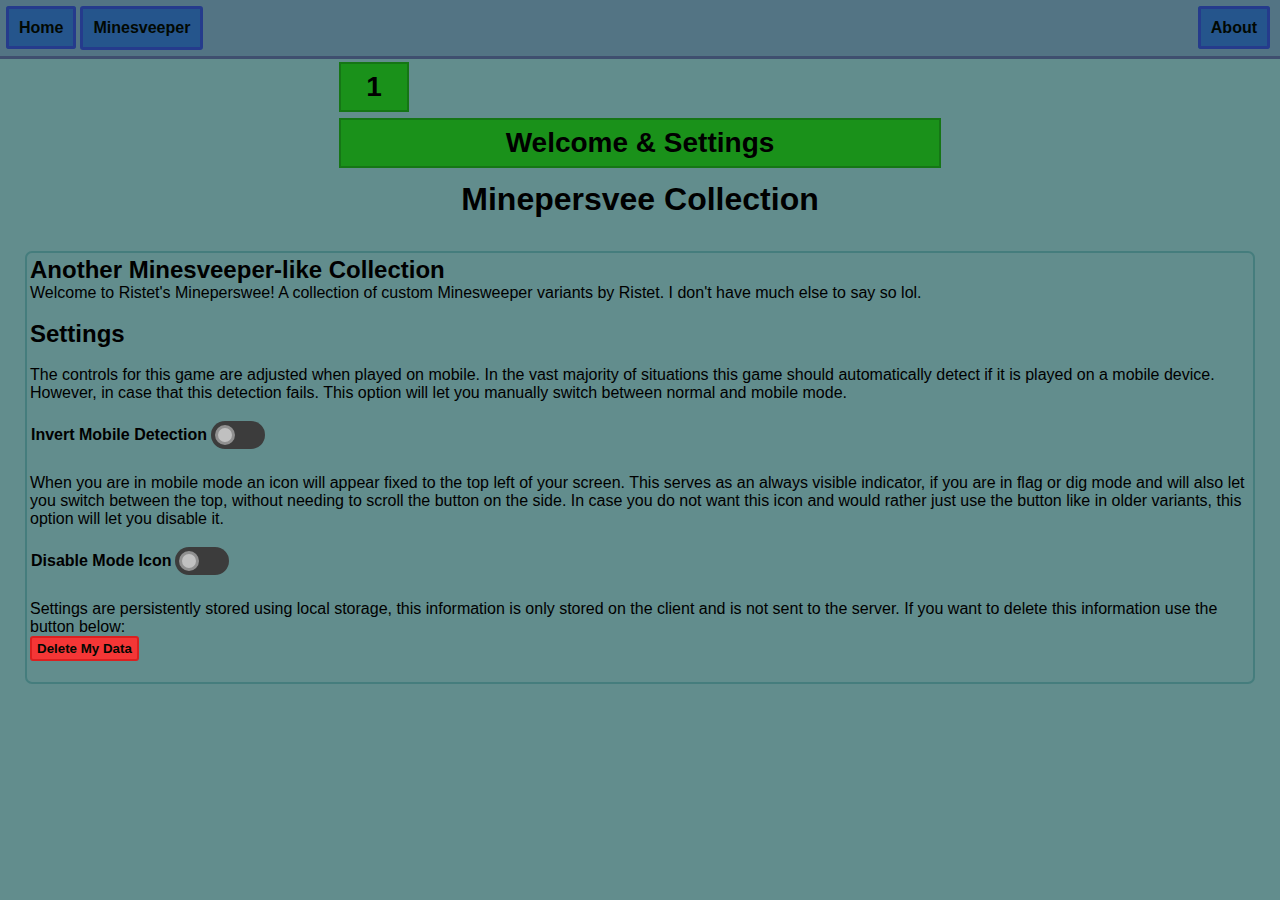
<file: index.html>
<!DOCTYPE html>
<!--<?php
//Lol No
?>-->
<html>
<head>
	<title>Minepersvee</title>
	<!-- <? if(false) { ?> -->
	<link href="style_base.css" rel="stylesheet" type="text/css" />
	<link href="style.css" rel="stylesheet" type="text/css" />
	<link href="style_switch.css" rel="stylesheet" type="text/css" />
	<link href="style_overlay.css" rel="stylesheet" type="text/css" />
	<!-- <? } else { echo $htmlClose; ?>
	<link href="style_base.css?v=<? echo $versionNumber; ?>" rel="stylesheet" type="text/css" />
	<link href="style.css?v=<? echo $versionNumber; ?>" rel="stylesheet" type="text/css" />
	<link href="style_switch.css?v=<? echo $versionNumber; ?>" rel="stylesheet" type="text/css" />
	<link href="style_overlay.css?v=<? echo $versionNumber; ?>" rel="stylesheet" type="text/css" />
	<? echo $htmlOpen; } ?> -->
	<meta name="viewport" content="width=device-width, initial-scale=1.0">
	<meta charset="utf-8">
</head>
<body>
	<!--- Head Of Page --->
	<div class="topbar">
		<noscript>
			<div class="nojs" style="padding: 3px">
				<center>
					Javascript is disabled or not supported by this browser, this site will only be partially functional!
				</center>
			</div>
		</noscript>
		<div class="topbar-inner">
		<table id="topbar-1" style="width:100%"><tr><td>
			<table><tr id="topbarDyn"><td style="padding-right: 3px">
				<div class="dropdown" id="tbarcont-home">
					<a class="btnlink" href="https://heptaveegesimal.com/">Home</a>
				</div>
			</table>
		<td style="padding-right: 3px">
			<table style="float: right; display: inline-block;"><tr><td style="padding-right: 3px">
				<div id="tbarcont-about">
					<a class="btnlink" href="https://heptaveegesimal.com/about.html">About</a>
				</div>
			</table>
		</table>
		<table style="width:100%" id="topbar-2" class="hide"></table>
		<table style="width:100%" id="topbar-3" class="hide"></table>
		<table style="width:100%" id="topbar-4" class="hide"></table>
		<table style="width:100%" id="topbar-5" class="hide"></table>
		</div>
	</div>
	<div class="topline"></div>
	<!--- Actual Page Content --->
	<!-- <? if(false) { ?> -->
	<span id="loadMetadata" class="hide" version="1" custom="" customx="fiIWsx" customFlags="0"></span>
	<!-- <? } else { echo $htmlClose; ?>
	<span id="loadMetadata" class="hide" version="<? echo $versionNumber; ?>" custom="<? echo $customCode; ?>" customFlags="<? echo $customMeta; ?>"></span>
	<? echo $htmlOpen; } ?> -->
	<div class="normalText">
		<div class="vscroll">
			<center>
			<table>
				<tr>
				<td><button type="button" id="dayButton_1" class="daybutton_active">1</button>
				<tr>
				<td colspan="8"><button type="button" id="settingButton" class="daybutton_active" style="width:602px">Welcome &amp; Settings</button>
			</table>
			</center>
		</div>
		<div class="vscroll">
			<center>
				<h1 id="title_base">Minepersvee Collection</h1>
				<h1 id="title_day" class="hide">Minepersvee ?? - ...</h1>
				<h1 id="title_patience" class="hide">huh.</h1>
			</center>
		</div>
		<div class="vscroll hide" id="board-section">
			<center>
				<table class="vscroll bluetab" style="margin-left:10px; margin-right:10px">
					<tr>
					<td class="bluetab">
						<canvas id="main_canvas" width="322" height="322"></canvas>
					<td width="200" valign="top" style="position:relative">
						<div style="margin:7px">
							<!--- Top Display --->
							<div style="width:172px;"><center><button type="button" class="hide" id="mobileLR" style="margin-bottom:10px;">Left Click</button></center></div>
							<div id="count_sec_open">
								<img src="images/Closed.png"><div id="count_tex_open" style="display:inline; margin-left:7px">...</div>
								<br>
							</div>
							<div id="count_sec_rflag">
								<img src="images/Flag_R.png"><div id="count_tex_rflag" style="display:inline; margin-left:7px">...</div>
								<br>
							</div>
							<div id="count_sec_rxflag">
								<img src="images/Flag_RX.png"><div id="count_tex_rxflag" style="display:inline; margin-left:7px">...</div>
								<br>
							</div>
							<div id="count_sec_gflag">
								<img src="images/Flag_G.png"><div id="count_tex_gflag" style="display:inline; margin-left:7px">...</div>
								<br>
							</div>
							<div id="count_sec_gxflag">
								<img src="images/Flag_GX.png"><div id="count_tex_gxflag" style="display:inline; margin-left:7px">...</div>
								<br>
							</div>
							<div id="count_sec_bflag">
								<img src="images/Flag_B.png"><div id="count_tex_bflag" style="display:inline; margin-left:7px">...</div>
								<br>
							</div>
							<div id="count_sec_bxflag">
								<img src="images/Flag_BX.png"><div id="count_tex_bxflag" style="display:inline; margin-left:7px">...</div>
								<br>
							</div>
						</div>
						<div style="position:absolute; bottom:0px; left:0px"><div style="margin:7px">
							<!--- Bottom Text --->
							<b>Time:<div id="regularTimer" style="font-family:'Courier New'; font-size:20px; margin-left:16px">0:00.000</div></b>
							<div style="width:172px;"><center><button type="button" class="redbutton" id="restartButton">Restart</button></center></div>
						</div></div>
				</table>
			</center>
		</div>
		<br>
		<div id="Day61Desc" class="hide">
			<div class="vscroll">
				<center>	
					<button type="button" id="db61-play" class="daybutton_active" style="width:100px">Play</button>
					<button type="button" id="db61-edit" class="daybutton_active" style="width:100px">Edit</button>
					<button type="button" id="db61-json" class="daybutton_active" style="width:100px">JSON</button>
				</center>
				<br>
			</div>
			<div class="vscroll">
				<center>
					<div class="out_blue" id="secd61-play">
						<p align="left" id="desc61-text">
						</p><br>
						<p align="left">
							<b>Custom Setting By: <span id="desc61-author"></span></b><br>
						</p><br>
						<div class="hide" id="gen-to-share" align="left">
							Custom settings cannot be uploaded until you verify that your settings are able to generate by starting a game.<br>
						</div>
						<div class="hide" id="use-link-to-share" align="left">
							Share this setting with the following link: <a href="" id="custom-link">Example</a><br>
						</div>
						<div class="hide" id="upload-your-setting" align="left">
							Upload this custom setting in order to share it with others.<br>
							<input type="checkbox" id="d61-rules">I agree to the <a href="rules-and-data-policy.html">Rules and Data Policy</a> of uploading custom settings<br>
							<button type="button" class="redbutton" id="share-button">Upload</button>
							<div id="upload-failed"></div>
						</div>
						<center><img src="desc/46_Colorcharge.png" class="hide" id="d61-colorcharge-chart"></center>
					</div>
					<div class="out_blue" id="secd61-edit">
						<table class="bluetab">
						<tr>
						<td valign="top">
							<b>Board Size:<br>
							X: <input type="number" id="d61-s-x" value="20" min="3"><br>
							Y: <input type="number" id="d61-s-y" value="20" min="3"><br>
							Adjust Mode:<br></b>
							<input type="radio" id="d61-adj-0" name="adjust" value="sample" checked> <label for="c1">Sample</label><br>
							<input type="radio" id="d61-adj-1" name="adjust" value="extrude"> <label for="c2">Extrude</label><br>
							<input type="radio" id="d61-adj-2" name="adjust" value="repeat"> <label for="c3">Repeat</label><br>
							<b>Adjust Direction</b><br>
							<input type="radio" id="d61-adjd-0" name="adjustdir" value="dr" checked> <label for="c1">Down Right</label><br>
							<input type="radio" id="d61-adjd-1" name="adjustdir" value="ul"> <label for="c2">Up Left</label><br>
							<input type="radio" id="d61-adjd-2" name="adjustdir" value="ce"> <label for="c3">Center</label><br>
							<center><button type="button" class="greenbutton" id="applyShape">Apply</button></center>
						<td valign="top">
							<b>Edit Board:<br>
							<div class="" id="probability-selector">
								Relative Probability:<br>
								<canvas id="prob_canvas" width="160" height="16" style="border:1px solid #000000;"></canvas><br><br>
							</div>
							<div class="hide" id="tile-selector">
								Tile:<br>
								<canvas id="tile_select_canvas" width="144" height="16" style="border:1px solid #000000;"></canvas><br><br>
							</div>
							Brush Size:<br></b>
							<input type="radio" id="d61-br-1" name="brush" value="1" checked> <label for="c1">1 x 1</label><br>
							<input type="radio" id="d61-br-3" name="brush" value="3"> <label for="c2">3 x 3</label><br>
							<input type="radio" id="d61-br-5" name="brush" value="5"> <label for="c3">5 x 5</label><br>
							<input type="radio" id="d61-br-7" name="brush" value="7"> <label for="c4">7 x 7</label><br>
							<input type="radio" id="d61-br-9" name="brush" value="9"> <label for="c5">9 x 9</label><br>
						<td valign="top">
							<b>Mines:</b><br>
							<img src="images/Flag_R.png"> <input type="number" id="d61-m-R" value="60" min="0"><br>
							<img src="images/Flag_RX.png"> <input type="number" id="d61-m-RX" value="0" min="0"><br>
							<img src="images/Flag_G.png"> <input type="number" id="d61-m-G" value="0" min="0"><br>
							<img src="images/Flag_GX.png"> <input type="number" id="d61-m-GX" value="0" min="0"><br>
							<img src="images/Flag_B.png"> <input type="number" id="d61-m-B" value="0" min="0"><br>
							<img src="images/Flag_BX.png"> <input type="number" id="d61-m-BX" value="0" min="0"><br><br>
							<input type="checkbox" id="d61-fixed-pattern">Fixed Pattern<br>
						<tr>
						<td valign="top">
							<b>Topology:</b><br>
							<input type="radio" id="d61-top-00" name="topology" value="00" checked> <label for="c1">Plane</label><br>
							<input type="radio" id="d61-top-10" name="topology" value="10"> <label for="c2">Cylinder X</label><br>
							<input type="radio" id="d61-top-01" name="topology" value="01"> <label for="c3">Cylinder Y</label><br>
							<input type="radio" id="d61-top-20" name="topology" value="20"> <label for="c4">M&ouml;bius Strip X</label><br>
							<input type="radio" id="d61-top-02" name="topology" value="02"> <label for="c5">M&ouml;bius Strip Y</label><br>
							<input type="radio" id="d61-top-11" name="topology" value="11"> <label for="c6">Torus</label><br>
							<input type="radio" id="d61-top-12" name="topology" value="12"> <label for="c7">Klein Bottle XY</label><br>
							<input type="radio" id="d61-top-21" name="topology" value="21"> <label for="c8">Klein Bottle YX</label><br>
							<input type="radio" id="d61-top-22" name="topology" value="22"> <label for="c9">Real Projective Plane</label><br>
						<td valign="top">
							<b>Neighborhood:<br>
							Type:<br>
							<canvas id="count_canvas" width="80" height="16" style="border:1px solid #000000;"></canvas><br><br>
							Small Mines: ‍ ‍ ‍ ‍ ‍ ‍ ‍ ‍ ‍ ‍ ‍ Large Mines:<br>
							<canvas id="small_mine_canvas" width="144" height="144" style="border:1px solid #000000;"></canvas>
							<canvas id="large_mine_canvas" width="144" height="144" style="border:1px solid #000000;"></canvas><br>
							</b>
						<td valign="top">
							<b>Display Style:</b><br>
							<input type="radio" id="d61-disp-0" name="dispstyle" value="default" checked> <label for="c1">Default</label><br>
							<input type="radio" id="d61-disp-1" name="dispstyle" value="colorcharge"> <label for="c2">Colorcharge</label><br>
							<input type="radio" id="d61-disp-2" name="dispstyle" value="minusgb"> <label for="c3">R - (G + B)</label><br>
							<br>
							<b>Display Options:</b><br>
							<input type="checkbox" id="d61-dec">Decrementing<br>
							<input type="checkbox" id="d61-graymines">Gray Mines<br>
						<tr>
						<td valign="top">
							<b>Animals:</b><br>
							<input type="checkbox" id="d61-sheep">Sheep<br>
							<input type="checkbox" id="d61-rat">Rat<br>
							<input type="checkbox" id="d61-dog">Dog<br>
							<input type="checkbox" id="d61-horse">Horse<br>
							<br>
							<input type="checkbox" id="d61-allowChord" checked>Allow Chording<br>
						<td valign="top" colspan="2">
							<b>Title:</b><br>
							<input type="text" name="title" style="width: 400px" id="d61-title"><br><br>
							<b>Author:</b><br>
							<input type="text" name="author" style="width: 400px" id="d61-author"><br>
						</table>
						<b>Description:</b><br>
						<textarea name="description" form="description" style="width: 700px; height: 200px" id="d61-description"></textarea><br><br>
					</div>
					<div class="out_blue" id="secd61-json">
						<textarea name="json" form="json" style="width: 700px; height: 700px" id="d61-json"></textarea><br><br>
						<b>Check Syntax:</b> <button type="button" class="greenbutton" id="checkJson">Check</button><br>
						<span id="json-syntax-result"></span><br><br>
					</div>
					<div class="out_blue">
						<p align="left">
						Merry Christmas!<br>
						Welcome to the 24th day of the advent calender, like in 2018 you can now create your own settings. Although this time around you get to have a bit more freedom with the settings you create. So how do you get started making your own setting?<br><br>
						There are 3 menus for this day.<br>
						<b>Play</b> lets you try out the custom setting that you've made.<br>
						<b>Edit</b> gives you a bunch of options for how you can adjust the settings.<br>
						<b>Json</b> lets you edit the JSON Data for the setting you are making. This is a less user friendly way to edit the settings, but can in some situations be more powerful. When you want to make something that the regular editor doesn't have an explicit option for.<br>
						<br>
						Once you are happy with your setting you can request a share link, this will upload the settings and give you a link directing to those settings, so other people can play them.<br>
						For more detailed instructions on how to use the editor as well as some tips how you can replicate mechanics from other days, not available as options you can check the <a href="editor-guide.html">Editor Guide</a>.<br>
						<br>
						Special Thanks to Zettex for letting me use/modify some of their fraction tiles from <a href="https://weee50.github.io/mineday/6/">Mineday</a>.<br>
						</p>
					</div>
				</center>
			</div>
		</div>
		<div class="vscroll">
			<center>	
				<div id="description-welcome" class="out_blue"><p align="left">	
					<font size="5"><b>Another Minesveeper-like Collection</b></font><br>
					Welcome to Ristet's Mineperswee! A collection of custom Minesweeper variants by Ristet. I don't have much else to say so lol.<br><br>

					<font size="5"><b>Settings</b></font><br>
				</p>
				<p align="left"><br>
					The controls for this game are adjusted when played on mobile. In the vast majority of situations this game should automatically detect if it is played on a mobile device.
					However, in case that this detection fails. This option will let you manually switch between normal and mobile mode.<br><br>
				</p>
				<table align="left"><tr><td>
					<b>Invert Mobile Detection</b><br><br>
				<td class="tinygap">
				<td>
					<div id="switch-inv-mobile" class="switch-off"></div><br>
				</table><br><br>
				<p align="left"><br>
					When you are in mobile mode an icon will appear fixed to the top left of your screen.
					This serves as an always visible indicator, if you are in flag or dig mode and will also let you switch between the top, without needing to scroll the button on the side.
					In case you do not want this icon and would rather just use the button like in older variants, this option will let you disable it.<br><br>
				</p>
				<table align="left"><tr><td>
					<b>Disable Mode Icon</b><br><br>
				<td class="tinygap">
				<td>
					<div id="switch-disable-shovel" class="switch-off"></div><br>
				</table><br><br>
				<div class="hide" id="d61-opt">
				
				</div>
				<p align="left"><br>
					Settings are persistently stored using local storage, this information is only stored on the client and is not sent to the server.
					If you want to delete this information use the button below:<br>
					<button id="delete-my-data" class="redbutton">Delete My Data</button><br><br>
				</p></div>
				<div id="description-day" class="hide out_blue"><p align="left">
					...
				</p></div>
				<div id="description-patience" class="hide out_blue"><p align="left">
					This game is not unlocked yet, please be patient.<br>
					New games are unlocked at midnight central european time.<br>
					If you are Periodle player: Yes Periodle is offset and will switch to the next day one hour earlier as it runs on summer time.<br>
					<br>
					If you are unsure on which day a setting will be unlocked subtract 37 to get the corresponding day of December (or enable the offset to 1 option in the settings). And if you live in America expect the Minesveeper variants to unlock in the evening of the day prior. Yes I have chosen to just put everyone on the same timezone, instead of messing with timezones and creating problems where some people would get to play a certain variant before it got unlocked for others.
				</p></div>
				<!-- <? if($day >= 31) { ?> Day 68 Desc -->
				<div id="description-download" class="hide out_blue"><p align="left">
				<b>You have reached the end of the 2023 Minesveeper advent calendar.</b><br>
				Minesveeper will be returning in the future, but for now I want to focus on some other projects.<br>
				But this is not about what I will do, this is about what you can do now.<br><br>
				With the advent calendar now being over, I am hereby uploading the code for it so that if you want to make your own things based on it you can now do so.
				I have prepared to separate Downloads based on what files you want.
				First off is a smaller template you can use for coding your own setting and re-uploading it wherever you'd like.
				In addition if you want to check the files for this page with all of the days you can play here as well as many other files you can download the full package instead.
				This also comes with many off the textures as png files and various utility scripts I used while working on the advent calendar.<br>
				</p><br>
				<center>
					<a href="https://heptaveegesimal.com/resources/phps/Download_File_By_Id.php?id=18" class="downloadlink">Reupload Template</a>
					<a href="https://heptaveegesimal.com/resources/phps/Download_File_By_Id.php?id=19" class="downloadlink">Full Advent Calendar</a>
				</center><br>
				<p align="left">
				You may use these however you like for any non-commercial purpose as long as credit is given to this advent calendar.<br><br>
				<b>Getting Started</b>
				For most cases I would recommend using the Reupload Template. Here you can unzip the files and open index.html with a browser of your choice and that's it you are now playing this custom setting locally.
				To modify it you can edit <span class="code">js/mySettings.js</span> if you are familiar with the JSON representation for custom settings you will be at a significant advantage, if not it may be helpful to check how this works with Minesveeper 61 as well as checking the <a href="editor-guide.html">Editor Guide</a>.
				So what's new?
				Before you could use "copyFrom" instructions to use special features from some days. However, now you can freely code your own functions here.
				To see how they work you can check the individual implementations of the days in the full version with all files.
				Here is a quick overview of which functions can easily be set in the custom settings.
				</p>
				<div align="left">
				<ul>
					<li><span class="code">customFlagFunction</span> overwrites the default right click
					<li><span class="code">customDigFunction</span> overwrites the default left click
					<li><span class="code">postFlagFunction</span> will be executed after a flag was placed or removed
					<li><span class="code">postGenFunction</span> will be executed after all mines were generated
					<li><span class="code">preDigFunction</span> will be executed before a tile is dug up, through clicking or chording. (Warning: This is also executed if chording does not open any new tiles.)
					<li><span class="code">entityEvents</span> allows you to implement an event listener for all events distributed to the entities on the board. The third parameter specifies the type of the event.
					<li><span class="code">renderFunction</span> overwrites the default draw function for individual tiles.
				</ul>
				</div>
				<p align="left">
				Of course since you have access to the code of the game you can modify whatever default behavior you'd like.<br><br>
				<b>Adding Your Own Textures</b><br>
				Some ideas might require you to create your own textures or modify existing textures. All game textures are included as png files with the full download.
				In most cases where you just want to add a new texture you can just add an extra line of code to load it.
				However, if you want to modify existing textures, you should know that those aren't loaded from the png files.<br>
				Instead they are encoded as Base64 (with some extra replacements for common character sequences) in <span class="code">js/b64.js</span>.
				I would recommend to not manually add textures to this file and instead generate this file with the provided scripts.
				Simply modify <span class="code">images/textureList</span> to include your new textures and use the python script <span class="code">images/MakeB64.py</span> to generate a new version of <span class="code">js/b64.js</span>.
				Encoding images as Base64 in a script files avoids having to load a large amount of individual files. It also allows accessing image data within the code for local testing.
				Where loading images from local png files would prevent accessing image data in some browsers.<br><br>
				Have Fun!<br>
				I'm curious to see what mechanics people will come up with using this.
				<p>
				</div>
				<!-- <? } ?> -->
				<br><br><br>
			</center>
		</div>
	</div>
	<!-- Overlay -->
	<div id="grayBg" class="hide"></div>
	<div id="overlayContainer">
	<center>
		<div id="warning-overlay" class="hide">
			<div id="warning-content"></div><br><br>
			<center><button type="button" class="daybutton_active" id="warning-got-it" style="width:120px;">Got It!</button></center>
		</div>
		<div id="choice-overlay" class="hide">
			<div id="choice-content"></div><br><br>
			<center>
				<button type="button" class="daybutton_active" id="choice-cancel" style="width:140px;">Cancel</button>
				<button type="button" class="daybutton_active" id="choice-continue" style="width:140px;">Continue</button>
			</center>
		</div>
	</center>
	</div>
	<div class="hide" style="position:fixed;top:10px;left:10px;" id="mobile-indicator-sec"><img id="mobile-indicator-img" src="images/Shovel.png" style="height:32px;image-rendering:pixelated;"></div>
	<!-- Scripts -->
	<!-- <? if(false) { ?> -->
	<div id="daycodes" class="hide" codes="3zjtv7CLCA67DTl0yfaZwqF-5NWkizpiHgIDo45xzNRy4iYO7IcKKPklbs-fAr54AK33Lt6tJEeJM-ZvmjQDu_OYmfAXsQxPZvJCAisqxQFnuSjWZhnhUrcRkXKkpahYkWIQJa_ftS3XEFXt7ndmFE-gbRQ_iI5I4-LaAldDBLAQZXmXrzPv4CiWKg"></div>
	<!--<div id="daycodes" class="hide" codes="3zjtv7CLCA67DTl0yfaZwqF-5NWkizpiHgID" />-->
	<script language="javascript" type="text/javascript" src="menu.js"></script>
	<script language="javascript" type="text/javascript" src="init.js"></script>
	<!-- <? } else {
	$allCodes = "3zjtv7CLCA67DTl0yfaZwqF-5NWkizpiHgIDo45xzNRy4iYO7IcKKPklbs-fAr54AK33Lt6tJEeJM-ZvmjQDu_OYmfAXsQxPZvJCAisqxQFnuSjWZhnhUrcRkXKkpahYkWIQJa_ftS3XEFXt7ndmFE-gbRQ_iI5I4-LaAldDBLAQZXmXrzPv4CiWKg";
	echo $htmlClose; ?>
	<div id="daycodes" class="hide" codes="<? echo substr($allCodes, 0, $day * 6); ?>" ></div>
	<script language="javascript" type="text/javascript" src="menu.js?v=<? echo $versionNumber; ?>"></script>
	<script language="javascript" type="text/javascript" src="init.js?v=<? echo $versionNumber; ?>"></script>
	<? echo $htmlOpen; } ?> -->
</body>
</html>
</file>
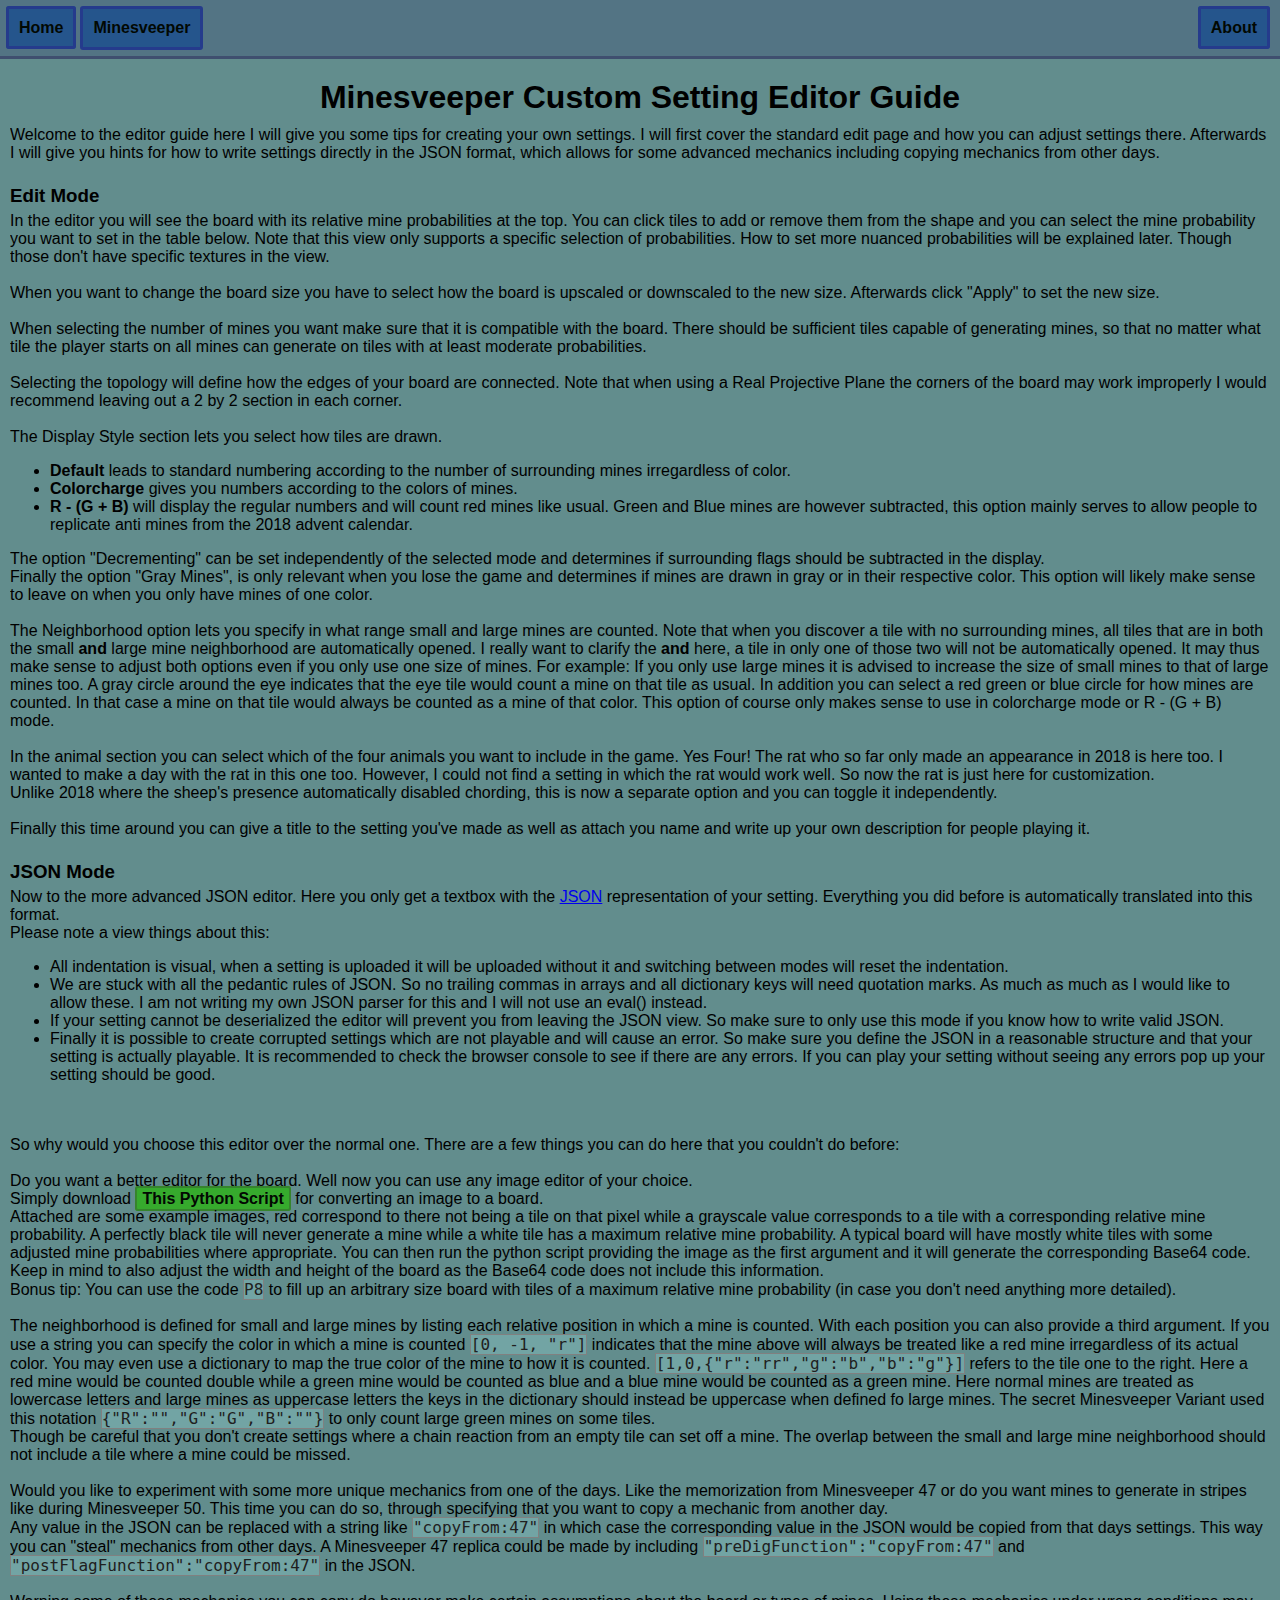
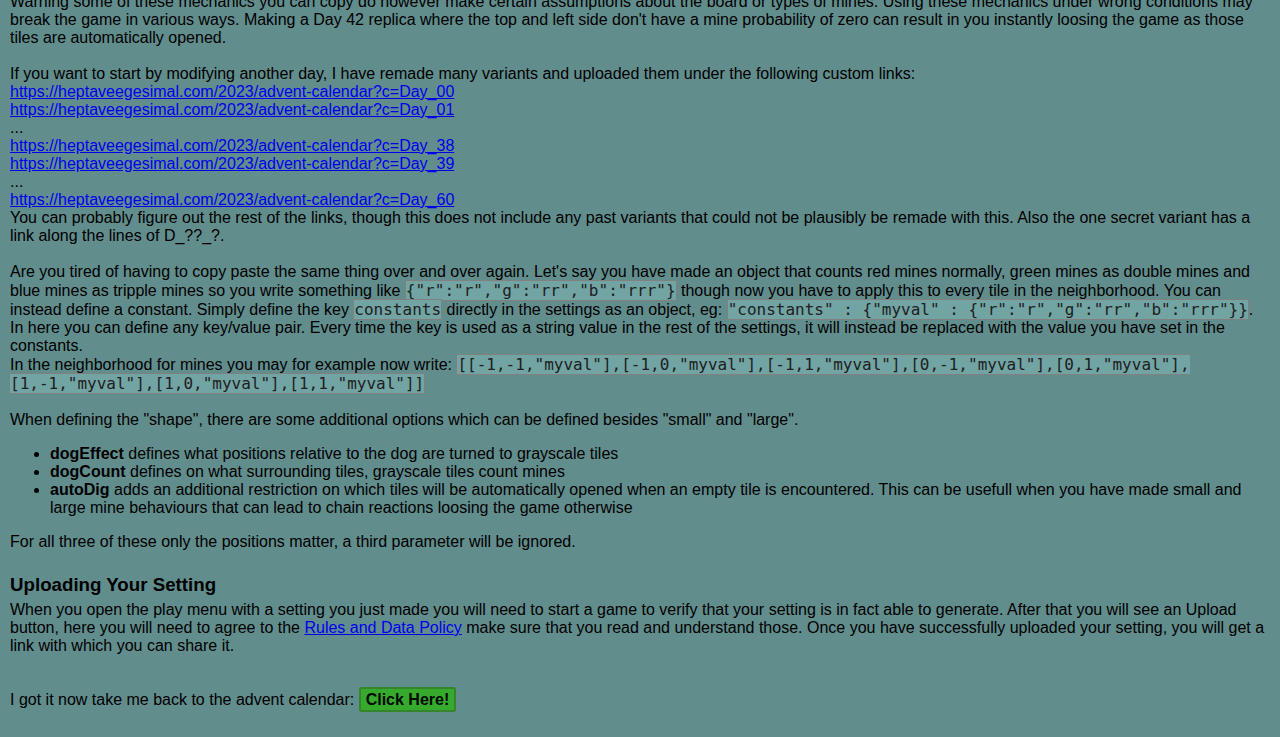
<file: editor-guide.html>
<!DOCTYPE html>
<html>
<head>
	<title>Heptaveegesimal</title>
	<link href="style.css" rel="stylesheet" type="text/css" />
	<link href="style_base.css" rel="stylesheet" type="text/css" />
	<meta name="viewport" content="width=device-width, initial-scale=1.0">
</head>
<body>
	<!--- Head Of Page --->
	<div class="topbar">
		<noscript>
			<div class="nojs" style="padding: 3px">
				<center>
					Javascript is disabled or not supported by this browser, this site will only be partially functional!
				</center>
			</div>
		</noscript>
		<div class="topbar-inner">
		<table id="topbar-1" style="width:100%"><tr><td>
			<table><tr id="topbarDyn"><td style="padding-right: 3px">
				<div class="dropdown" id="tbarcont-home">
					<a class="btnlink" href="https://heptaveegesimal.com/">Home</a>
				</div>
			</table>
		<td style="padding-right: 3px">
			<table style="float: right; display: inline-block;"><tr><td style="padding-right: 3px">
				<div id="tbarcont-about">
					<a class="btnlink" href="https://heptaveegesimal.com/about.html">About</a>
				</div>
			</table>
		</table>
		<table style="width:100%" id="topbar-2" class="hide"></table>
		<table style="width:100%" id="topbar-3" class="hide"></table>
		<table style="width:100%" id="topbar-4" class="hide"></table>
		<table style="width:100%" id="topbar-5" class="hide"></table>
		</div>
	</div>
	<div class="topline"></div>
	<!--- Actual Page Content --->
	<div class="normalText extraMargin">
		<div class="vscroll">

<center><h1>Minesveeper Custom Setting Editor Guide</h1></center>
<!--<h3>You may:</h3>-->

Welcome to the editor guide here I will give you some tips for creating your own settings.
I will first cover the standard edit page and how you can adjust settings there.
Afterwards I will give you hints for how to write settings directly in the JSON format, which allows for some advanced mechanics including copying mechanics from other days.
<br><br>
<h3>Edit Mode</h3>
In the editor you will see the board with its relative mine probabilities at the top.
You can click tiles to add or remove them from the shape and you can select the mine probability you want to set in the table below.
Note that this view only supports a specific selection of probabilities.
How to set more nuanced probabilities will be explained later.
Though those don't have specific textures in the view.
<br><br>
When you want to change the board size you have to select how the board is upscaled or downscaled to the new size.
Afterwards click "Apply" to set the new size.
<br><br>
When selecting the number of mines you want make sure that it is compatible with the board.
There should be sufficient tiles capable of generating mines, so that no matter what tile the player starts on all mines can generate on tiles with at least moderate probabilities.
<br><br>
Selecting the topology will define how the edges of your board are connected.
Note that when using a Real Projective Plane the corners of the board may work improperly I would recommend leaving out a 2 by 2 section in each corner.
<br><br>
The Display Style section lets you select how tiles are drawn. 
<ul>
	<li><b>Default</b> leads to standard numbering according to the number of surrounding mines irregardless of color.
	<li><b>Colorcharge</b> gives you numbers according to the colors of mines.
	<li><b>R - (G + B)</b> will display the regular numbers and will count red mines like usual. Green and Blue mines are however subtracted, this option mainly serves to allow people to replicate anti mines from the 2018 advent calendar.
</ul>
The option "Decrementing" can be set independently of the selected mode and determines if surrounding flags should be subtracted in the display.<br>
Finally the option "Gray Mines", is only relevant when you lose the game and determines if mines are drawn in gray or in their respective color.
This option will likely make sense to leave on when you only have mines of one color. 
<br><br>
The Neighborhood option lets you specify in what range small and large mines are counted.
Note that when you discover a tile with no surrounding mines, all tiles that are in both the small <b>and</b> large mine neighborhood are automatically opened.
I really want to clarify the <b>and</b> here, a tile in only one of those two will not be automatically opened.
It may thus make sense to adjust both options even if you only use one size of mines.
For example: If you only use large mines it is advised to increase the size of small mines to that of large mines too.
A gray circle around the eye indicates that the eye tile would count a mine on that tile as usual.
In addition you can select a red green or blue circle for how mines are counted.
In that case a mine on that tile would always be counted as a mine of that color.
This option of course only makes sense to use in colorcharge mode or R - (G + B) mode.
<br><br>
In the animal section you can select which of the four animals you want to include in the game.
Yes Four! The rat who so far only made an appearance in 2018 is here too.
I wanted to make a day with the rat in this one too.
However, I could not find a setting in which the rat would work well.
So now the rat is just here for customization.
<br>
Unlike 2018 where the sheep's presence automatically disabled chording, this is now a separate option and you can toggle it independently.
<br><br>
Finally this time around you can give a title to the setting you've made as well as attach you name and write up your own description for people playing it.
<br><br>
<h3>JSON Mode</h3>
Now to the more advanced JSON editor.
Here you only get a textbox with the <a href="https://www.json.org">JSON</a> representation of your setting. Everything you did before is automatically translated into this format.<br>
Please note a view things about this:
<ul>
	<li>All indentation is visual, when a setting is uploaded it will be uploaded without it and switching between modes will reset the indentation.
	<li>We are stuck with all the pedantic rules of JSON. So no trailing commas in arrays and all dictionary keys will need quotation marks. As much as much as I would like to allow these. I am not writing my own JSON parser for this and I will not use an eval() instead.
	<li>If your setting cannot be deserialized the editor will prevent you from leaving the JSON view. So make sure to only use this mode if you know how to write valid JSON.
	<li>Finally it is possible to create corrupted settings which are not playable and will cause an error. So make sure you define the JSON in a reasonable structure and that your setting is actually playable. It is recommended to check the browser console to see if there are any errors. If you can play your setting without seeing any errors pop up your setting should be good. 
</ul>
<br><br>
So why would you choose this editor over the normal one. There are a few things you can do here that you couldn't do before:
<br><br>
Do you want a better editor for the board.
Well now you can use any image editor of your choice.<br>
Simply download <a href="https://heptaveegesimal.com/resources/phps/Download_File_By_Id.php?id=17" class="downloadlink">This Python Script</a> for converting an image to a board.<br>
Attached are some example images, red correspond to there not being a tile on that pixel while a grayscale value corresponds to a tile with a corresponding relative mine probability.
A perfectly black tile will never generate a mine while a white tile has a maximum relative mine probability.
A typical board will have mostly white tiles with some adjusted mine probabilities where appropriate.
You can then run the python script providing the image as the first argument and it will generate the corresponding Base64 code.
Keep in mind to also adjust the width and height of the board as the Base64 code does not include this information.<br>
Bonus tip: You can use the code <span class="code">P8</span> to fill up an arbitrary size board with tiles of a maximum relative mine probability (in case you don't need anything more detailed).
<br><br>
The neighborhood is defined for small and large mines by listing each relative position in which a mine is counted.
With each position you can also provide a third argument.
If you use a string you can specify the color in which a mine is counted <span class="code">[0, -1, "r"]</span> indicates that the mine above will always be treated like a red mine irregardless of its actual color.
You may even use a dictionary to map the true color of the mine to how it is counted.
<span class="code">[1,0,{"r":"rr","g":"b","b":"g"}]</span> refers to the tile one to the right.
Here a red mine would be counted double while a green mine would be counted as blue and a blue mine would be counted as a green mine.
Here normal mines are treated as lowercase letters and large mines as uppercase letters the keys in the dictionary should instead be uppercase when defined fo large mines.
The secret Minesveeper Variant used this notation <span class="code">{"R":"","G":"G","B":""}</span> to only count large green mines on some tiles.
<br>
Though be careful that you don't create settings where a chain reaction from an empty tile can set off a mine.
The overlap between the small and large mine neighborhood should not include a tile where a mine could be missed.
<br><br>
Would you like to experiment with some more unique mechanics from one of the days.
Like the memorization from Minesveeper 47 or do you want mines to generate in stripes like during Minesveeper 50.
This time you can do so, through specifying that you want to copy a mechanic from another day.<br>
Any value in the JSON can be replaced with a string like <span class="code">"copyFrom:47"</span> in which case the corresponding value in the JSON would be copied from that days settings.
This way you can "steal" mechanics from other days.
A Minesveeper 47 replica could be made by including <span class="code">"preDigFunction":"copyFrom:47"</span> and <span class="code">"postFlagFunction":"copyFrom:47"</span> in the JSON.
<br><br>
Warning some of these mechanics you can copy do however make certain assumptions about the board or types of mines.
Using these mechanics under wrong conditions may break the game in various ways.
Making a Day 42 replica where the top and left side don't have a mine probability of zero can result in you instantly loosing the game as those tiles are automatically opened.
<br><br>
If you want to start by modifying another day, I have remade many variants and uploaded them under the following custom links:<br>
<a href="https://heptaveegesimal.com/2023/advent-calendar?c=Day_00">https://heptaveegesimal.com/2023/advent-calendar?c=Day_00</a><br>
<a href="https://heptaveegesimal.com/2023/advent-calendar?c=Day_01">https://heptaveegesimal.com/2023/advent-calendar?c=Day_01</a><br>
...<br>
<a href="https://heptaveegesimal.com/2023/advent-calendar?c=Day_38">https://heptaveegesimal.com/2023/advent-calendar?c=Day_38</a><br>
<a href="https://heptaveegesimal.com/2023/advent-calendar?c=Day_39">https://heptaveegesimal.com/2023/advent-calendar?c=Day_39</a><br>
...<br>
<a href="https://heptaveegesimal.com/2023/advent-calendar?c=Day_60">https://heptaveegesimal.com/2023/advent-calendar?c=Day_60</a><br>
You can probably figure out the rest of the links, though this does not include any past variants that could not be plausibly be remade with this. Also the one secret variant has a link along the lines of D_??_?.
<br><br>
Are you tired of having to copy paste the same thing over and over again.
Let's say you have made an object that counts red mines normally, green mines as double mines and blue mines as tripple mines so you write something like <span class="code">{"r":"r","g":"rr","b":"rrr"}</span> though now you have to apply this to every tile in the neighborhood.
You can instead define a constant.
Simply define the key <span class="code">constants</span> directly in the settings as an object, eg: <span class="code">"constants" : {"myval" : {"r":"r","g":"rr","b":"rrr"}}</span>.
In here you can define any key/value pair.
Every time the key is used as a string value in the rest of the settings, it will instead be replaced with the value you have set in the constants.<br>
In the neighborhood for mines you may for example now write: <span class="code">[[-1,-1,"myval"],[-1,0,"myval"],[-1,1,"myval"],[0,-1,"myval"],[0,1,"myval"],[1,-1,"myval"],[1,0,"myval"],[1,1,"myval"]]</span>
<br><br>
When defining the "shape", there are some additional options which can be defined besides "small" and "large".
<ul>
	<li><b>dogEffect</b> defines what positions relative to the dog are turned to grayscale tiles
	<li><b>dogCount</b> defines on what surrounding tiles, grayscale tiles count mines
	<li><b>autoDig</b> adds an additional restriction on which tiles will be automatically opened when an empty tile is encountered. This can be usefull when you have made small and large mine behaviours that can lead to chain reactions loosing the game otherwise
</ul>
For all three of these only the positions matter, a third parameter will be ignored.
<br><br>
<h3>Uploading Your Setting</h3>
When you open the play menu with a setting you just made you will need to start a game to verify that your setting is in fact able to generate.
After that you will see an Upload button, here you will need to agree to the <a href="rules-and-data-policy.html">Rules and Data Policy</a> make sure that you read and understand those.
Once you have successfully uploaded your setting, you will get a link with which you can share it.

<br><br><br>
I got it now take me back to the advent calendar: <a href="index.php" class="buttonlink">Click Here!</a><br><br>
		</div>
	</div>
	<!--- Scripts --->
	<script language="javascript" type="text/javascript" src="../../menu.js"></script>
	</body>
</html>
</file>
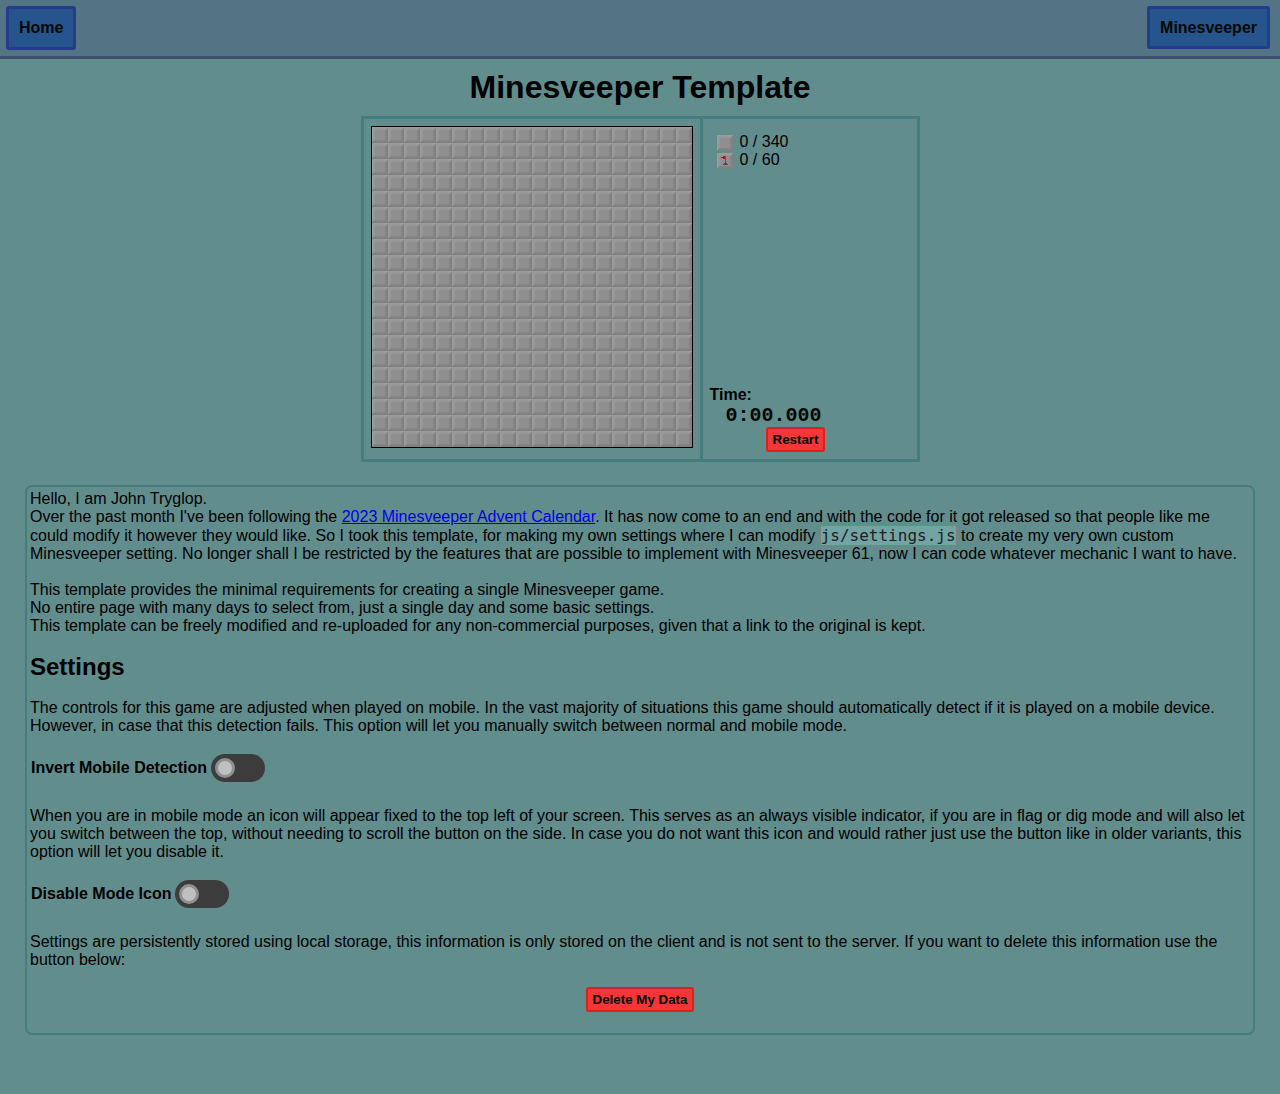
<file: reupload.html>
<!DOCTYPE html>
<!--
Reuload of the Heptaveegesimal Minesveeper Advent Calendar 2023 by Joshua
Play the original here: https://heptaveegesimal.com/2023/advent-calendar/

Do not remove this note in a reupload!
-->
<html>
<head>
	<title>Heptaveegesimal</title>
	<link href="style_base.css" rel="stylesheet" type="text/css" />
	<link href="style.css" rel="stylesheet" type="text/css" />
	<link href="style_switch.css" rel="stylesheet" type="text/css" />
	<link href="style_overlay.css" rel="stylesheet" type="text/css" />
	<meta name="viewport" content="width=device-width, initial-scale=1.0">
	<meta charset="utf-8">
</head>
<body>
	<!--- Head Of Page --->
	<div class="topbar">
		<noscript>
			<div class="nojs" style="padding: 3px">
				<center>
					Javascript is disabled or not supported by this browser, this site will only be partially functional!
				</center>
			</div>
		</noscript>
		<div class="topbar-inner">
		<table id="topbar-1" style="width:100%"><tr><td>
			<table><tr id="topbarDyn">
				<td style="padding-right: 3px">
				<div class="dropdown" id="tbarcont-home">
					<a href="https://heptaveegesimal.com/"><button class="dropbtn">Home</button></a>
				</div>
			</table>
		<td style="padding-right: 3px">
			<table style="float: right; display: inline-block;"><tr><td style="padding-right: 3px">
				<div id="tbarcont-about">
					<a class="btnlink" href="https://heptaveegesimal.com/2023/advent-calendar">Minesveeper</a>
				</div>
			</table>
		</table>
		<table style="width:100%" id="topbar-2" class="hide"></table>
		<table style="width:100%" id="topbar-3" class="hide"></table>
		<table style="width:100%" id="topbar-4" class="hide"></table>
		<table style="width:100%" id="topbar-5" class="hide"></table>
		</div>
	</div>
	<div class="topline"></div>
	<!--- Actual Page Content --->
	<span id="loadMetadata" class="hide" version="1"></span>
	<div class="normalText">
		<div class="vscroll">
			<center>
				<h1 id="title_day">Minesveeper Template</h1>
			</center>
		</div>
		<div class="vscroll" id="board-section">
			<center>
				<table class="vscroll bluetab" style="margin-left:10px; margin-right:10px">
					<tr>
					<td class="bluetab">
						<canvas id="main_canvas" width="322" height="322"></canvas>
					<td width="200" valign="top" style="position:relative">
						<div style="margin:7px">
							<!--- Top Display --->
							<div style="width:172px;"><center><button type="button" class="hide" id="mobileLR" style="margin-bottom:10px;">Left Click</button></center></div>
							<div id="count_sec_open">
								<img src="images/Closed.png"><div id="count_tex_open" style="display:inline; margin-left:7px">...</div>
								<br>
							</div>
							<div id="count_sec_rflag">
								<img src="images/Flag_R.png"><div id="count_tex_rflag" style="display:inline; margin-left:7px">...</div>
								<br>
							</div>
							<div id="count_sec_rxflag">
								<img src="images/Flag_RX.png"><div id="count_tex_rxflag" style="display:inline; margin-left:7px">...</div>
								<br>
							</div>
							<div id="count_sec_gflag">
								<img src="images/Flag_G.png"><div id="count_tex_gflag" style="display:inline; margin-left:7px">...</div>
								<br>
							</div>
							<div id="count_sec_gxflag">
								<img src="images/Flag_GX.png"><div id="count_tex_gxflag" style="display:inline; margin-left:7px">...</div>
								<br>
							</div>
							<div id="count_sec_bflag">
								<img src="images/Flag_B.png"><div id="count_tex_bflag" style="display:inline; margin-left:7px">...</div>
								<br>
							</div>
							<div id="count_sec_bxflag">
								<img src="images/Flag_BX.png"><div id="count_tex_bxflag" style="display:inline; margin-left:7px">...</div>
								<br>
							</div>
						</div>
						<div style="position:absolute; bottom:0px; left:0px"><div style="margin:7px">
							<!--- Bottom Text --->
							<b>Time:<div id="regularTimer" style="font-family:'Courier New'; font-size:20px; margin-left:16px">0:00.000</div></b>
							<div style="width:172px;"><center><button type="button" class="redbutton" id="restartButton">Restart</button></center></div>
						</div></div>
				</table>
			</center>
		</div>
		<br>
		<div class="vscroll">
			<center>	
				<div id="description-day" class="out_blue"><p align="left">
					Hello, I am <span title="There were many name suggestions on the Discord of varying quality!">John Tryglop</span>.<br>
					Over the past month I've been following the <a href="https://heptaveegesimal.com/2023/advent-calendar/">2023 Minesveeper Advent Calendar</a>.
					It has now come to an end and with the code for it got released so that people like me could modify it however they would like.
					So I took this template, for making my own settings where I can modify <span class="code">js/settings.js</span> to create my very own custom Minesveeper setting.
					No longer shall I be restricted by the features that are possible to implement with Minesveeper 61, now I can code whatever mechanic I want to have.<br><br>
					This template provides the minimal requirements for creating a single Minesveeper game.<br>
					No entire page with many days to select from, just a single day and some basic settings.<br>
					This template can be freely modified and re-uploaded for any non-commercial purposes, given that a link to the original is kept.
					<br><br><font size="5"><b>Settings</b></font><br>
				</p>
				<p align="left"><br>
					The controls for this game are adjusted when played on mobile. In the vast majority of situations this game should automatically detect if it is played on a mobile device.
					However, in case that this detection fails. This option will let you manually switch between normal and mobile mode.<br><br>
				</p>
				<table align="left"><tr><td>
					<b>Invert Mobile Detection</b><br><br>
				<td class="tinygap">
				<td>
					<div id="switch-inv-mobile" class="switch-off"></div><br>
				</table><br><br>
				<p align="left"><br>
					When you are in mobile mode an icon will appear fixed to the top left of your screen.
					This serves as an always visible indicator, if you are in flag or dig mode and will also let you switch between the top, without needing to scroll the button on the side.
					In case you do not want this icon and would rather just use the button like in older variants, this option will let you disable it.<br><br>
				</p>
				<table align="left"><tr><td>
					<b>Disable Mode Icon</b><br><br>
				<td class="tinygap">
				<td>
					<div id="switch-disable-shovel" class="switch-off"></div><br>
				</table><br><br>
				<p align="left"><br>
					Settings are persistently stored using local storage, this information is only stored on the client and is not sent to the server.
					If you want to delete this information use the button below:<br><br>
					</p>
					<center><button id="delete-my-data" class="redbutton">Delete My Data</button></center><br>
				</div>
				<br><br><br>
			</center>
		</div>
	</div>
	<!-- Overlay -->
	<div id="grayBg" class="hide"></div>
	<div id="overlayContainer">
	<center>
		<div id="warning-overlay" class="hide">
			<div id="warning-content"></div><br><br>
			<center><button type="button" class="daybutton_active" id="warning-got-it" style="width:120px;">Got It!</button></center>
		</div>
		<div id="choice-overlay" class="hide">
			<div id="choice-content"></div><br><br>
			<center>
				<button type="button" class="daybutton_active" id="choice-cancel" style="width:140px;">Cancel</button>
				<button type="button" class="daybutton_active" id="choice-continue" style="width:140px;">Continue</button>
			</center>
		</div>
	</center>
	</div>
	<div class="hide" style="position:fixed;top:10px;left:10px;" id="mobile-indicator-sec"><img id="mobile-indicator-img" src="images/Shovel.png" style="height:32px;image-rendering:pixelated;"></div>
	<!-- Scripts -->
	<script language="javascript" type="text/javascript" src="menu_reupload.js"></script>
	<script language="javascript" type="text/javascript" src="init_reupload.js"></script>
</body>
</html>
</file>
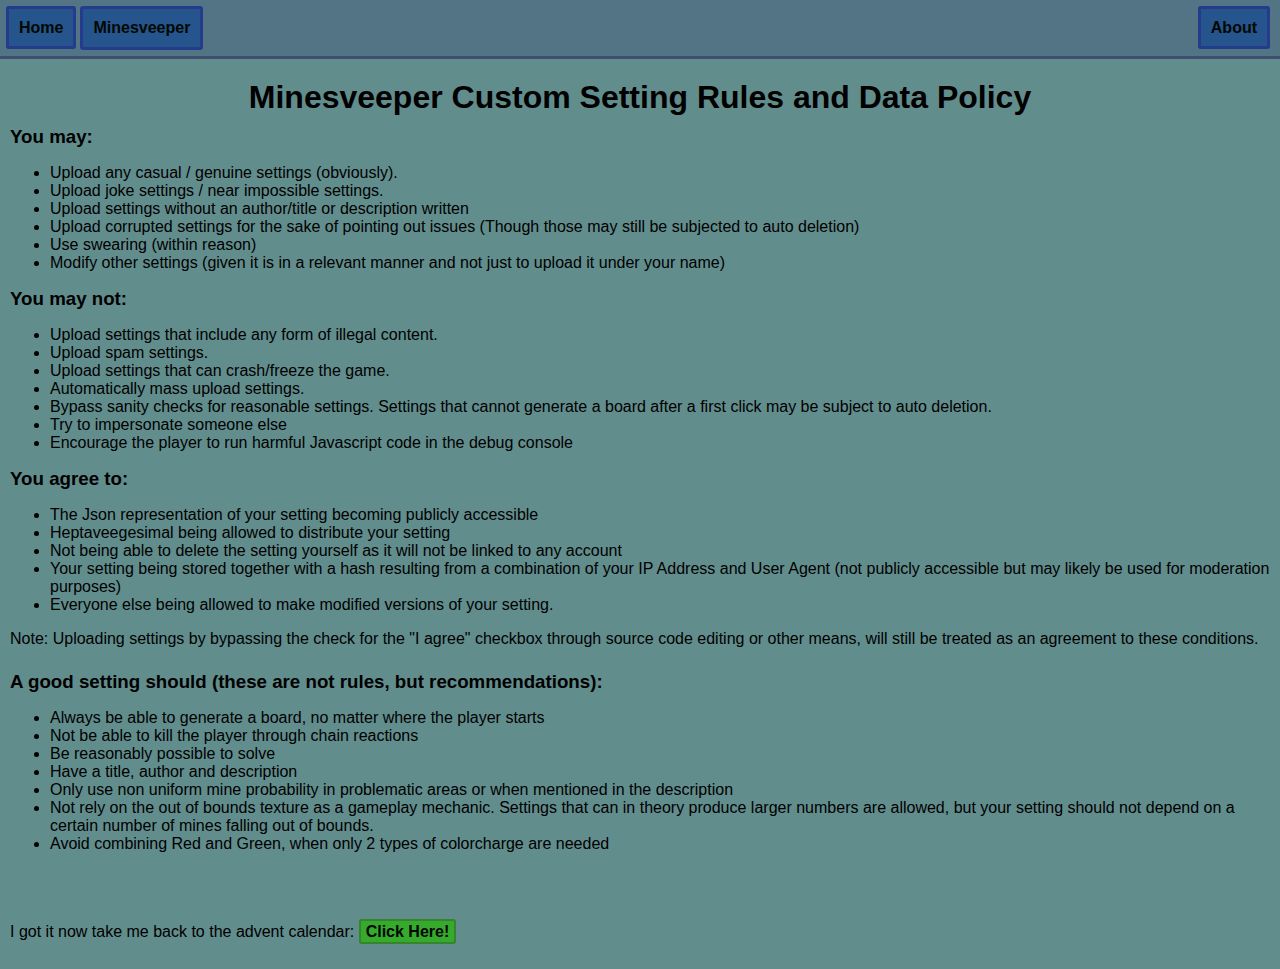
<file: rules-and-data-policy.html>
<!DOCTYPE html>
<html>
<head>
	<title>Heptaveegesimal</title>
	<link href="style.css" rel="stylesheet" type="text/css" />
	<link href="style_base.css" rel="stylesheet" type="text/css" />
	<meta name="viewport" content="width=device-width, initial-scale=1.0">
</head>
<body>
	<!--- Head Of Page --->
	<div class="topbar">
		<noscript>
			<div class="nojs" style="padding: 3px">
				<center>
					Javascript is disabled or not supported by this browser, this site will only be partially functional!
				</center>
			</div>
		</noscript>
		<div class="topbar-inner">
		<table id="topbar-1" style="width:100%"><tr><td>
			<table><tr id="topbarDyn"><td style="padding-right: 3px">
				<div class="dropdown" id="tbarcont-home">
					<a class="btnlink" href="https://heptaveegesimal.com/">Home</a>
				</div>
			</table>
		<td style="padding-right: 3px">
			<table style="float: right; display: inline-block;"><tr><td style="padding-right: 3px">
				<div id="tbarcont-about">
					<a class="btnlink" href="https://heptaveegesimal.com/about.html">About</a>
				</div>
			</table>
		</table>
		<table style="width:100%" id="topbar-2" class="hide"></table>
		<table style="width:100%" id="topbar-3" class="hide"></table>
		<table style="width:100%" id="topbar-4" class="hide"></table>
		<table style="width:100%" id="topbar-5" class="hide"></table>
		</div>
	</div>
	<div class="topline"></div>
	<!--- Actual Page Content --->
	<div class="normalText extraMargin">
		<div class="vscroll">
<center><h1>Minesveeper Custom Setting Rules and Data Policy</h1></center>
<h3>You may:</h3>
<ul>
	<li>Upload any casual / genuine settings (obviously).
    <li>Upload joke settings / near impossible settings.
    <li>Upload settings without an author/title or description written
    <li>Upload corrupted settings for the sake of pointing out issues (Though those may still be subjected to auto deletion)
	<li>Use swearing (within reason)
	<li>Modify other settings (given it is in a relevant manner and not just to upload it under your name)
</ul>
<h3>You may not:</h3>
<ul>
    <li>Upload settings that include any form of illegal content.
    <li>Upload spam settings.
	<li>Upload settings that can crash/freeze the game.
    <li>Automatically mass upload settings.
    <li>Bypass sanity checks for reasonable settings. Settings that cannot generate a board after a first click may be subject to auto deletion.
    <li>Try to impersonate someone else
	<li>Encourage the player to run harmful Javascript code in the debug console
</ul>
<h3>You agree to:</h3>
<ul>
    <li>The Json representation of your setting becoming publicly accessible
    <li>Heptaveegesimal being allowed to distribute your setting
    <li>Not being able to delete the setting yourself as it will not be linked to any account
    <li>Your setting being stored together with a hash resulting from a combination of your IP Address and User Agent (not publicly accessible but may likely be used for moderation purposes)
	<li>Everyone else being allowed to make modified versions of your setting.
</ul>
Note: Uploading settings by bypassing the check for the "I agree" checkbox through source code editing or other means, will still be treated as an agreement to these conditions.<br><br>
<h3>A good setting should (these are not rules, but recommendations):</h3>
<ul>
    <li>Always be able to generate a board, no matter where the player starts
	<li>Not be able to kill the player through chain reactions
	<li>Be reasonably possible to solve
	<li>Have a title, author and description
	<li>Only use non uniform mine probability in problematic areas or when mentioned in the description
	<li>Not rely on the out of bounds texture as a gameplay mechanic. Settings that can in theory produce larger numbers are allowed, but your setting should not depend on a certain number of mines falling out of bounds. 
	<li>Avoid combining Red and Green, when only 2 types of colorcharge are needed
</ul>
<br><br><br>
I got it now take me back to the advent calendar: <a href="index.php" class="buttonlink">Click Here!</a><br><br>

		</div>
	</div>
	<!--- Scripts --->
	<script language="javascript" type="text/javascript" src="../../menu.js"></script>
	</body>
</html>
</file>
<file: style_base.css>
body{
	font-family: "Arial";
	background:#628d8d;
	margin: 0px;
}

.topbar {
	width:100%;
	background:#537484;
}

.topbar-inner {
	padding:4px;
}

.topline {
	background-color: #3f4f6f;
	width:100%;
	height:3px;
	padding: 0px;
}

.nojs {
	background-color: #dd3333;
	width:100%;
	padding: 5px;
}

p{
	margin-top: 0px;
	margin-bottom: 0px;
	margin-right: 0px;
	margin-left: 0px;
}

.hide{
	visibility:hidden;
	display:none;
}

div.vscroll{
	overflow-x: auto;
	overflow-y: hidden;
	width: 100%;
	scrollbar-color: #3f5f5f #567e7e;
}

.out_blue{
	border-radius: 7px;
	border: 2px solid #457d7d;
	margin-top:5px;
	margin-bottom: 5px;
	margin-left: 25px;
	margin-right: 25px;
	padding-top: 3px;
	padding-right: 3px;
	padding-bottom: 3px;
	padding-left: 3px;
}

h1{
	margin-top: 10px;
	margin-bottom: 10px;
}

h3{
	margin-top: 5px;
	margin-bottom: 5px;
}

a.buttonlink {
	text-decoration: none;
	font-weight: bold;
	color: #020802;
	border-radius: 3px;
	border: 2px solid #36842d;
	background:#36aa2d;
	padding-top: 2px;
	padding-right: 5px;
	padding-bottom: 2px;
	padding-left: 5px;
}

a.downloadlink {
	text-decoration: none;
	font-weight: bold;
	color: #020802;
	border-radius: 3px;
	border: 2px solid #36842d;
	background:#36aa2d;
	padding-top: 2px;
	padding-right: 5px;
	padding-bottom: 2px;
	padding-left: 5px;
	target: "_blank";
	rel: "noopener";
}

a.experimentaldownload{
	background:#acb02f;
	border: 2px solid #918032;
}

a.downloaddisabled {
	text-decoration: none;
	font-weight: bold;
	color: #020802;
	border-radius: 3px;
	border: 2px solid #808080;
	background:#999999;
	padding-top: 2px;
	padding-right: 5px;
	padding-bottom: 2px;
	padding-left: 5px;
	target: "_blank";
	rel: "noopener";
}

div.extraMargin {
  margin-right:10px;
  margin-left:10px;
  margin-top:10px;
  margin-bottom:10px;
}


.btnlink, .dropbtn {
	background: #25558c;
	border: 3px solid #253b8c;
	border-radius: 3px;
	text-decoration: none;
	font-weight: bold;
	color: #020802;
	padding: 10px;
	font-size: 16px;
	cursor: pointer;
}

.dropdown:hover .dropbtn, .btnlink:hover {
	background-color: #335eab;
}

.dropdown {
  position: relative;
  display: inline-block;
}

.dropdown-content {
  display: none;
  position: absolute;
  background-color: #6c90e2;
  min-width: 200px;
  box-shadow: 0px 8px 16px 0px rgba(0,0,0,0.2);
  z-index: 1;
}

.off16{	
  margin-top:16px;
}

.dropdown-content a.menu {
  color: black;
  padding: 12px 16px;
  text-decoration: none;
  display: block;
}

a.sublink {
	margin-left:18px;
	padding: 6px 8px;
	font-size: 14px;
	color: black;
	text-decoration: none;
	display: block;
}

.dropdown-content a:hover {
	background-color: #5e83d4;
}

.dropdown:hover .dropdown-content {
  display: block;
}

table{
	border-collapse: collapse;
}

table, th, td, tr{
	border-collapse: collapse;
}

table.invis, th.invis, td.invis, tr.invis{
	border: 0px;
	font-size: 10;
	text-align: center;
}

button.redbutton {
  border: 2px solid #db2020;
	background:#f43636;
  text-decoration: none;
	font-weight: bold;
  font-size: 16;
	color: #020802;
	border-radius: 3px;
	padding-top: 3px;
	padding-right: 5px;
	padding-bottom: 3px;
	padding-left: 5px;
}

button.greenbutton {
  text-decoration: none;
	font-weight: bold;
  font-size: 16;
	color: #020802;
	border-radius: 3px;
	border: 2px solid #36842d;
	background:#36aa2d;
	padding-top: 3px;
	padding-right: 5px;
	padding-bottom: 3px;
	padding-left: 5px;
}
</file>
<file: style.css>
.bluetab td{
	border: 3px solid #457d7d;
	background-color: #628d8d;
	padding: 7px;
}

.bluetab img{
	vertical-align:middle;
}

input[type=number] {
	width:100px;
	margin-bottom: 5px
}

button.daybutton_active{
    background-color: #1a911a;
    border: 2px solid #157615;
}

button.daybutton_inactive{
    background-color: #838383;
    border: 2px solid #636363;
    color: #2e2e2e;
}

button.daybutton_inactive, button.daybutton_active{
    text-align: center;
    font-weight: bold;
    display: inline-block;
    font-size: 28px;
    width: 70px;
    height: 50px;
    margin: 2px 2px;
}

span.code {
	font-family: "monospace";
	background:#72a4a4;
	color:#202020;
	border: 1px solid #808080;
}

.canvas {
	image-rendering:pixelated;
}

.nowrap{
	white-space: nowrap;
}
</file>
<file: style_switch.css>
.switch-off, .switch-on, .switch-off-x, .switch-on-x {
	height: 20px;
	border-radius: 17px;
	padding: 4px;
	/*border: 3px solid #3f5f5f;*/
}

.switch-off, .switch-off-x {
	width: 46px;
	padding-left: 4px;
	background:#3c3c3c;
}

.switch-off-x {
	animation: buttonOff 0.5s;
	-webkit-animation: buttonOff 0.5s;
	-moz-animation: buttonOff 0.5s;
	-o-animation: buttonOff 0.5s;
	-ms-animation: buttonOff 0.5s;
}

@keyframes buttonOff {
	0% { width: 20px; padding-left: 30px; background:#3ae03a; }
	100% { width: 46px; padding-left: 4px; background:#3c3c3c; }
}

@-moz-keyframes buttonOff {
	0% { width: 20px; padding-left: 30px; background:#3ae03a; }
	100% { width: 46px; padding-left: 4px; background:#3c3c3c; }
}

@-webkit-keyframes buttonOff {
	0% { width: 20px; padding-left: 30px; background:#3ae03a; }
	100% { width: 46px; padding-left: 4px; background:#3c3c3c; }
}

@-o-keyframes buttonOff {
	0% { width: 20px; padding-left: 30px; background:#3ae03a; }
	100% { width: 46px; padding-left: 4px; background:#3c3c3c; }
}

@-ms-keyframes buttonOff {
	0% { width: 20px; padding-left: 30px; background:#3ae03a; }
	100% { width: 46px; padding-left: 4px; background:#3c3c3c; }
}

.switch-on, .switch-on-x {
	width: 20px;
	padding-left: 30px;
	background:#3ae03a;
}

.switch-on-x {
	animation: buttonOn 0.5s;
	-webkit-animation: buttonOn 0.5s;
	-moz-animation: buttonOn 0.5s;
	-o-animation: buttonOn 0.5s;
	-ms-animation: buttonOn 0.5s;
}

@keyframes buttonOn {
	0% { width: 46px; padding-left: 4px; background:#3c3c3c; }
	100% { width: 20px; padding-left: 30px; background:#3ae03a; }
}

@-moz-keyframes buttonOn {
	0% { width: 46px; padding-left: 4px; background:#3c3c3c; }
	100% { width: 20px; padding-left: 30px; background:#3ae03a; }
}

@-webkit-keyframes buttonOn {
	0% { width: 46px; padding-left: 4px; background:#3c3c3c; }
	100% { width: 20px; padding-left: 30px; background:#3ae03a; }
}

@-o-keyframes buttonOn {
	0% { width: 46px; padding-left: 4px; background:#3c3c3c; }
	100% { width: 20px; padding-left: 30px; background:#3ae03a; }
}

@-ms-keyframes buttonOn {
	0% { width: 46px; padding-left: 4px; background:#3c3c3c; }
	100% { width: 20px; padding-left: 30px; background:#3ae03a; }
}

.switch-knob {
	width: 14px;
	height: 14px;
	border-radius: 10px;
	background: #c0c0c0;
	border: 3px solid #909090;
}
</file>
<file: style_overlay.css>
.grayScreen {
	position: fixed;
	left: 0;
	top: 0;
	width: 100%;
	height: 100%;
	background-color: rgba(0,0,0,0.6);
}

#overlayContainer{
	position:absolute;
	top:0;
	width:100%;
}

.overlayText, .setupText {
	width: 90%;
	background:#567e7e;
	display:inline-block;
	border-radius: 6px;
	border: 3px solid #3f5f5f;
	padding: 10px;
	text-align: left;
}

.overlayText {
	max-width: 600px;
	margin-top:30px;
	margin-bottom:30px;
}

.setupText {
	max-width: 600px;
	margin-top:10px;
	margin-bottom:10px;
}

div.fadeInOut {
	animation: fadeInOut 2s;
	-webkit-animation: fadeInOut 2s;
	-moz-animation: fadeInOut 2s;
	-o-animation: fadeInOut 2s;
	-ms-animation: fadeInOut 2s;
}

@keyframes fadeInOut {
	0% {opacity:0;}
	15% {opacity:1;}
	65% {opacity:1;}
	80% {opacity:0;}
	100% {opacity:0;}
}

@-moz-keyframes fadeInOut {
	0% {opacity:0;}
	15% {opacity:1;}
	65% {opacity:1;}
	80% {opacity:0;}
	100% {opacity:0;}
}

@-webkit-keyframes fadeInOut {
	0% {opacity:0;}
	15% {opacity:1;}
	65% {opacity:1;}
	80% {opacity:0;}
	100% {opacity:0;}
}

@-o-keyframes fadeInOut {
	0% {opacity:0;}
	15% {opacity:1;}
	65% {opacity:1;}
	80% {opacity:0;}
	100% {opacity:0;}
}

@-ms-keyframes fadeInOut {
	0% {opacity:0;}
	15% {opacity:1;}
	65% {opacity:1;}
	80% {opacity:0;}
	100% {opacity:0;}
}

div.fadeIn, div.overlayText, div.grayScreen {
	animation: fadeIn 0.3s;
	-webkit-animation: fadeIn 0.3s;
	-moz-animation: fadeIn 0.3s;
	-o-animation: fadeIn 0.3s;
	-ms-animation: fadeIn 0.3s;
}

@keyframes fadeIn {
	0% {opacity:0;}
	100% {opacity:1;}
}

@-moz-keyframes fadeIn {
	0% {opacity:0;}
	100% {opacity:1;}
}

@-webkit-keyframes fadeIn {
	0% {opacity:0;}
	100% {opacity:1;}
}

@-o-keyframes fadeIn {
	0% {opacity:0;}
	100% {opacity:1;}
}

@-ms-keyframes fadeIn {
	0% {opacity:0;}
	100% {opacity:1;}
}
</file>
